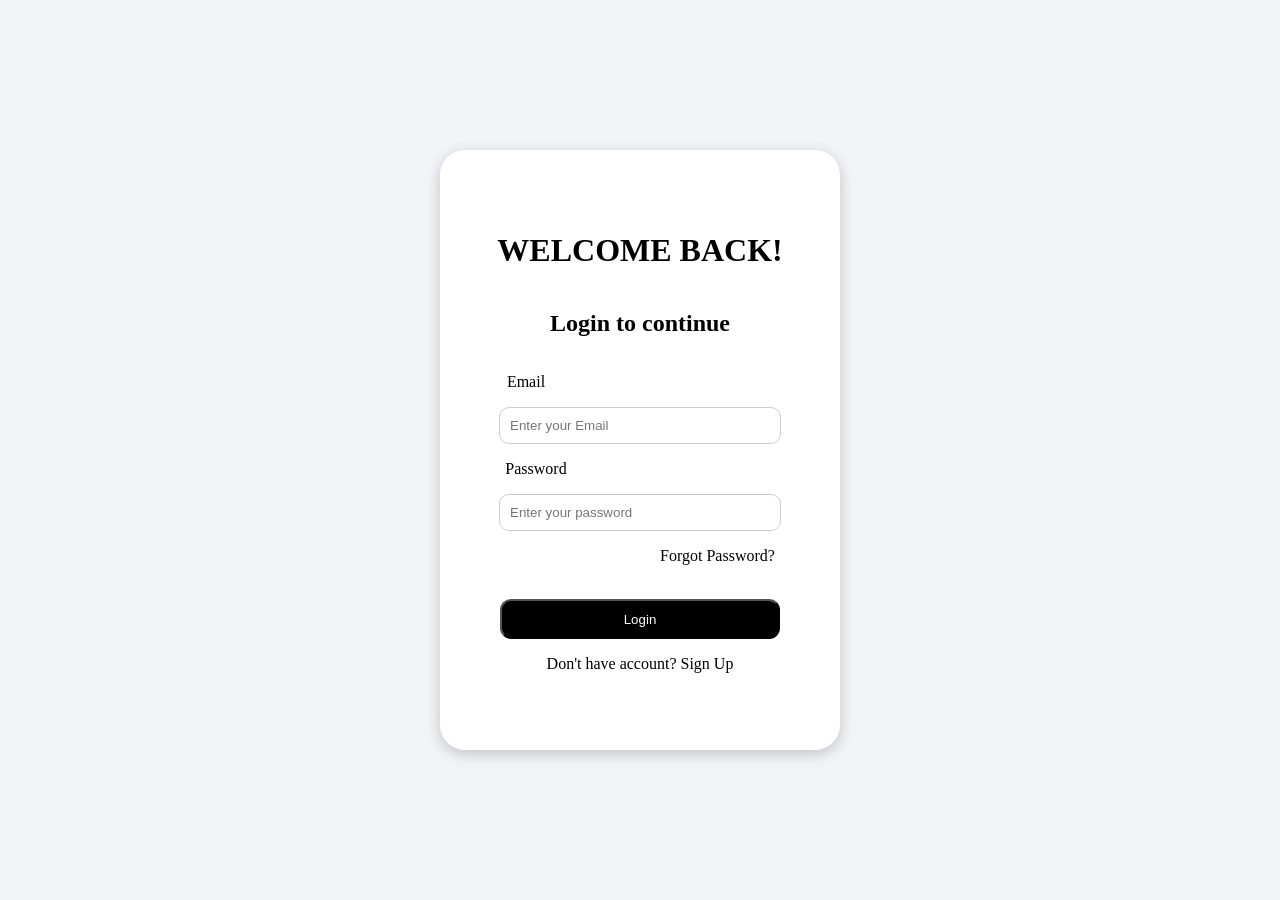
<file: index.html>
<!DOCTYPE html>
<html lang="en">
<head>
    <meta charset="UTF-8">
    <meta name="viewport" content="width=device-width, initial-scale=1.0">
    <title>Document</title>
    <link rel="stylesheet" href="style.css">
</head>
<body>
    <div id="div1">
        <h1>WELCOME BACK!</h1>
        <h2>Login to continue</h2>
        <p id="p1">Email</p>
        <input type="email" placeholder="Enter your Email" id="email">
        <p id="p2">Password</p>
        <input type="password" placeholder="Enter your password" id="password">
        <a href="forgot.html"> <p id="p3">Forgot Password?</p></a>
        
        <br>
        <button onclick="fun(); return false;">Login</button>
        <p> Don't have account?  <a href="signup.html"> <span id="span1">Sign Up</span>   </a>  
                    </p>
                    <style>
                       
                    </style>
    </div>
    <script src="script.js"></script>
</body>
</html>
</file>
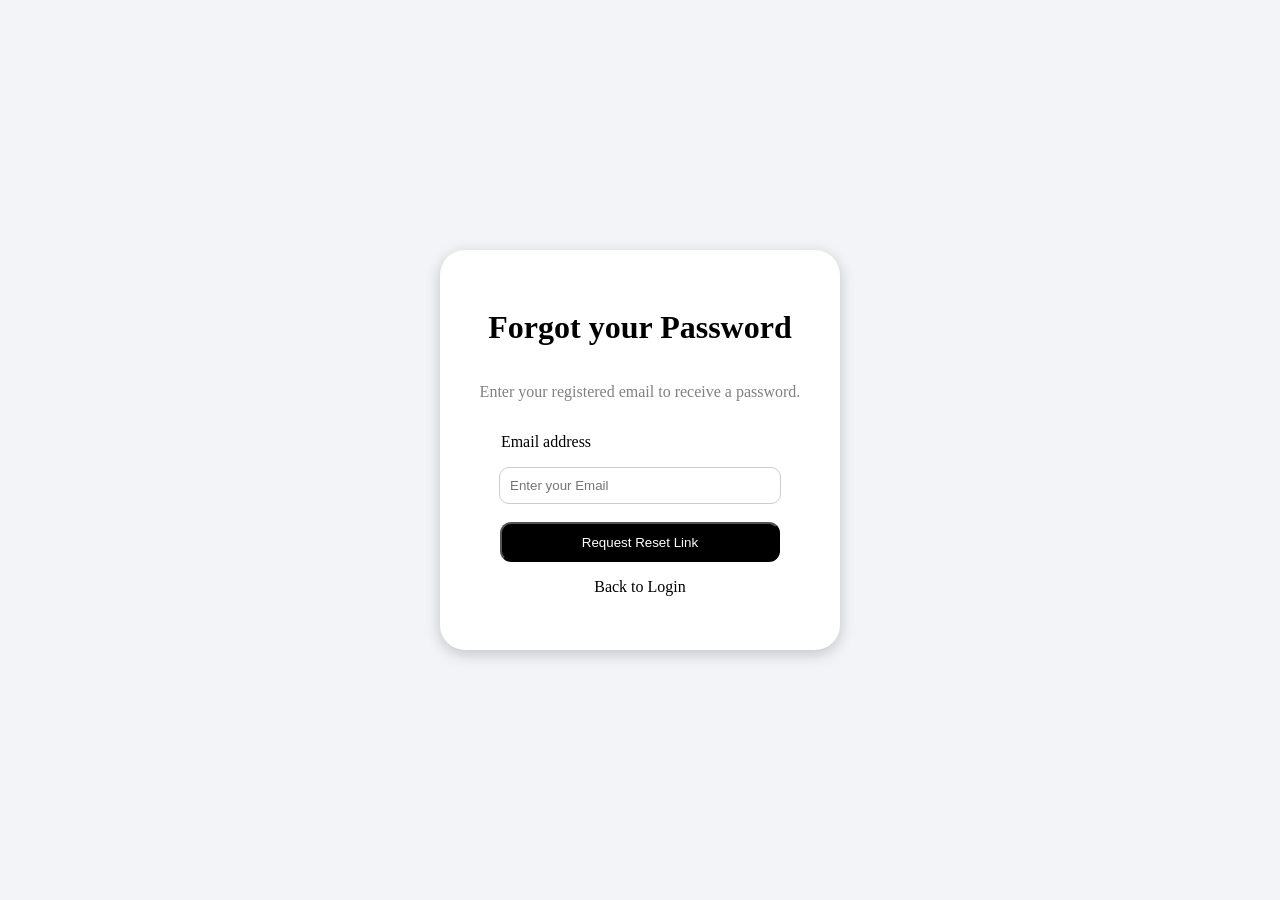
<file: forgot.html>
<!DOCTYPE html>
<html lang="en">
<head>
    <meta charset="UTF-8">
    <meta name="viewport" content="width=device-width, initial-scale=1.0">
    <title>Document</title>
    <link rel="stylesheet" href="forgot.css">
</head>
<body>
    <div id="div1">
        <h1>Forgot your Password</h1>
        <p id="p8">Enter your registered email to receive a password.</p>
        
        <p id="p1">Email address</p>
        <input type="email" placeholder="Enter your Email" id="email">
 
        <br>
        <button onclick="fun(); return false;">Request Reset Link</button>
        <p><a href="index.html"> <span id="span1">Back to Login</span>   </a>  
                    </p>
                    <style>
                       
                    </style>
    </div>
    <script src="forgot.js"></script>
</body>
</html>
</file>
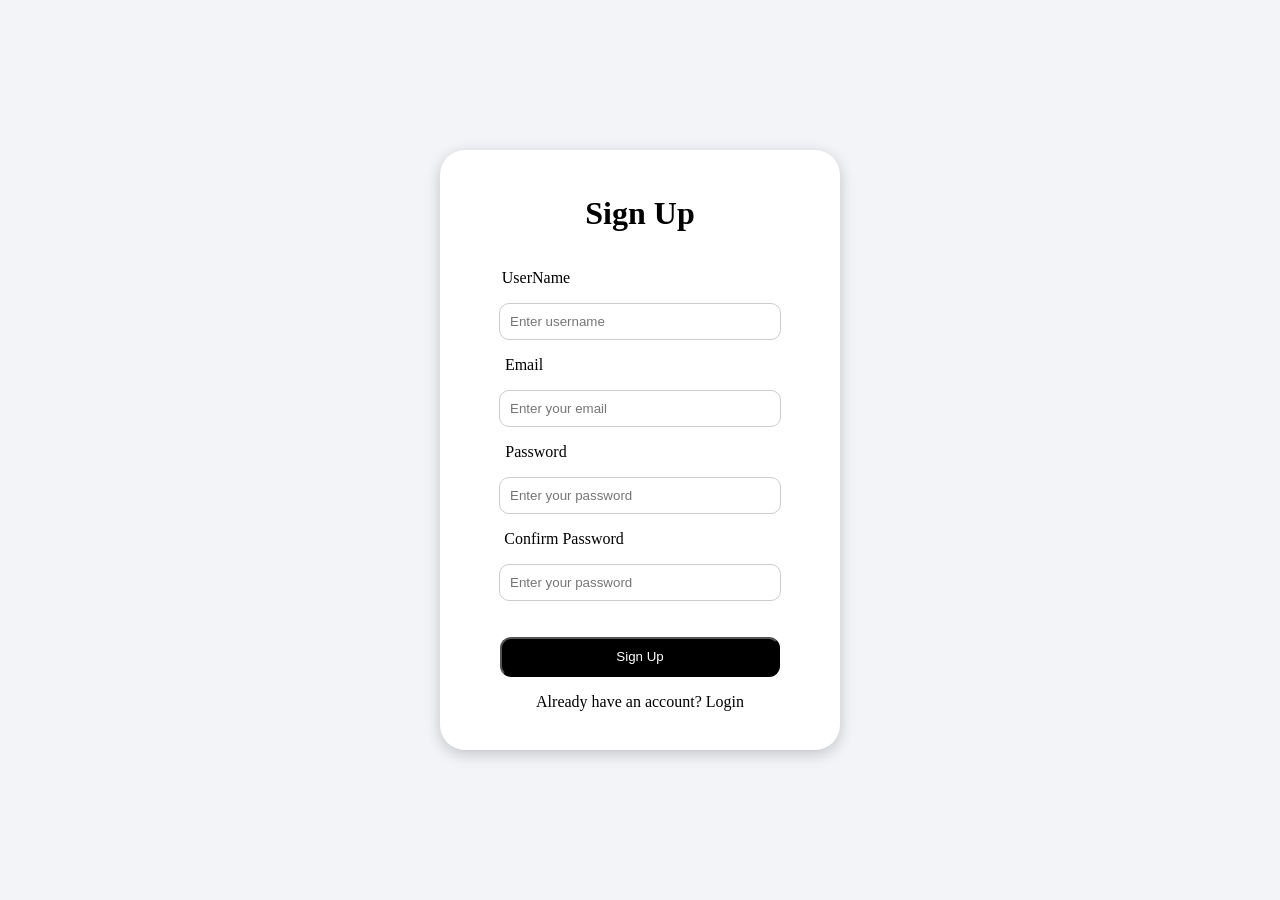
<file: signup.html>
<!DOCTYPE html>
<html lang="en">
<head>
    <meta charset="UTF-8">
    <meta name="viewport" content="width=device-width, initial-scale=1.0">
    <title>Document</title>
    <link rel="stylesheet" href="signup.css">
</head>
<body>
    <div id="div1">
        <h1>Sign Up</h1>
       
        <p id="p4">UserName</p>
       
        <input type="text" placeholder="Enter username" id="username">
        <p id="p1">Email</p>
        <input type="email" placeholder="Enter your email" id="email">
        <p id="p2">Password</p>
        <input type="password" placeholder="Enter your password" id="password">
        <p id="p5">Confirm Password</p>
        
        <input type="password" placeholder="Enter your password" id="cpassword">
        <br>
        <br>
        <button onclick="fun(); return false;">Sign Up</button>
        <p> Already have an account?  <a href="index.html"> <span id="span1">Login </span>   </a>  
                    </p>
                    <style>
                       
                    </style>
    </div>
    <script src="signup.js"></script>
</body>
</html>
</file>
<file: style.css>
#div1{
     display: flex;
    flex-direction: column;
    justify-content: center;
    align-items: center;
    box-shadow: 0px 4px 15px rgba(0,0,0,0.2);
    height: 600px;
    width: 400px;
background-color: white;
border-radius: 25px;

}
body {
    margin: 0;
    height: 100vh;

    display: flex;
    justify-content: center;
    align-items: center;

    background: #f2f4f8; /* optional nice background */
}
#p1{
    padding-right: 57%;
}
#p2{
    padding-right: 52%;
}
button{
    background-color: black;
    color: white;
    height: 40px;
    width:280px;
    border-radius: 11px;
    cursor: pointer;
}
button:hover{
    color: black;
    background-color: white;
    border-color: black;
}
input {
    width: 65%;
    padding: 10px;
    border: 1px solid #ccc;
    outline: none;
    transition: 0.3s;
    border-radius: 10px;
}

input:hover,
input:focus {
    border: 1px solid black;
    cursor: pointer;
}
#p3{
    padding-left: 155px;
}
#p3:hover{
    font-weight: bolder;
}
#span1:hover{
font-weight: bolder;
}
a{
    text-decoration: none;
    color: black;
}
</file>
<file: forgot.css>
#div1{
     display: flex;
    flex-direction: column;
    justify-content: center;
    align-items: center;
    box-shadow: 0px 4px 15px rgba(0,0,0,0.2);
    height: 400px;
    width: 400px;
background-color: white;
border-radius: 25px;

}
body {
    margin: 0;
    height: 100vh;

    display: flex;
    justify-content: center;
    align-items: center;

    background: #f2f4f8; /* optional nice background */
}
#p1{
    padding-right: 57%;
}
#p2{
    padding-right: 52%;
}
button{
    background-color: black;
    color: white;
    height: 40px;
    width:280px;
    border-radius: 11px;
    cursor: pointer;
}
button:hover{
    color: black;
    background-color: white;
    border-color: black;
}
input {
    width: 65%;
    padding: 10px;
    border: 1px solid #ccc;
    outline: none;
    transition: 0.3s;
    border-radius: 10px;
}

input:hover,
input:focus {
    border: 1px solid black;
    cursor: pointer;
}
#p3{
    padding-left: 155px;
}
#p3:hover{
    font-weight: bolder;
}
#span1:hover{
font-weight: bolder;
}
a{
    text-decoration: none;
    color: black;
}
#p1{
    padding-left: 40px;
}
#p8{
    text-align: center;
    color: gray;
}
</file>
<file: signup.css>
#div1{
     display: flex;
    flex-direction: column;
    justify-content: center;
    align-items: center;
    box-shadow: 0px 4px 15px rgba(0,0,0,0.2);
    height: 600px;
    width: 400px;
background-color: white;
border-radius: 25px;

}
body {
    margin: 0;
    height: 100vh;

    display: flex;
    justify-content: center;
    align-items: center;

    background: #f2f4f8; /* optional nice background */
}
#p1{
    padding-right: 58%;
}
#p2{
    padding-right: 52%;
}
button{
    background-color: black;
    color: white;
    height: 40px;
    width:280px;
    border-radius: 11px;
    cursor: pointer;
}
button:hover{
    color: black;
    background-color: white;
    border-color: black;
}
input {
    width: 65%;
    padding: 10px;
    border: 1px solid #ccc;
    outline: none;
    transition: 0.3s;
    border-radius: 10px;
}

input:hover,
input:focus {
    border: 1px solid black;
    cursor: pointer;
}
#p3{
    padding-left: 155px;
}
#p3:hover{
    font-weight: bolder;
}
#span1:hover{
font-weight: bolder;
}
a{
    text-decoration: none;
    color: black;
}
 #p4{
                padding-right: 52%;
            }
             #p5{
                padding-right: 38%;
            }
</file>
